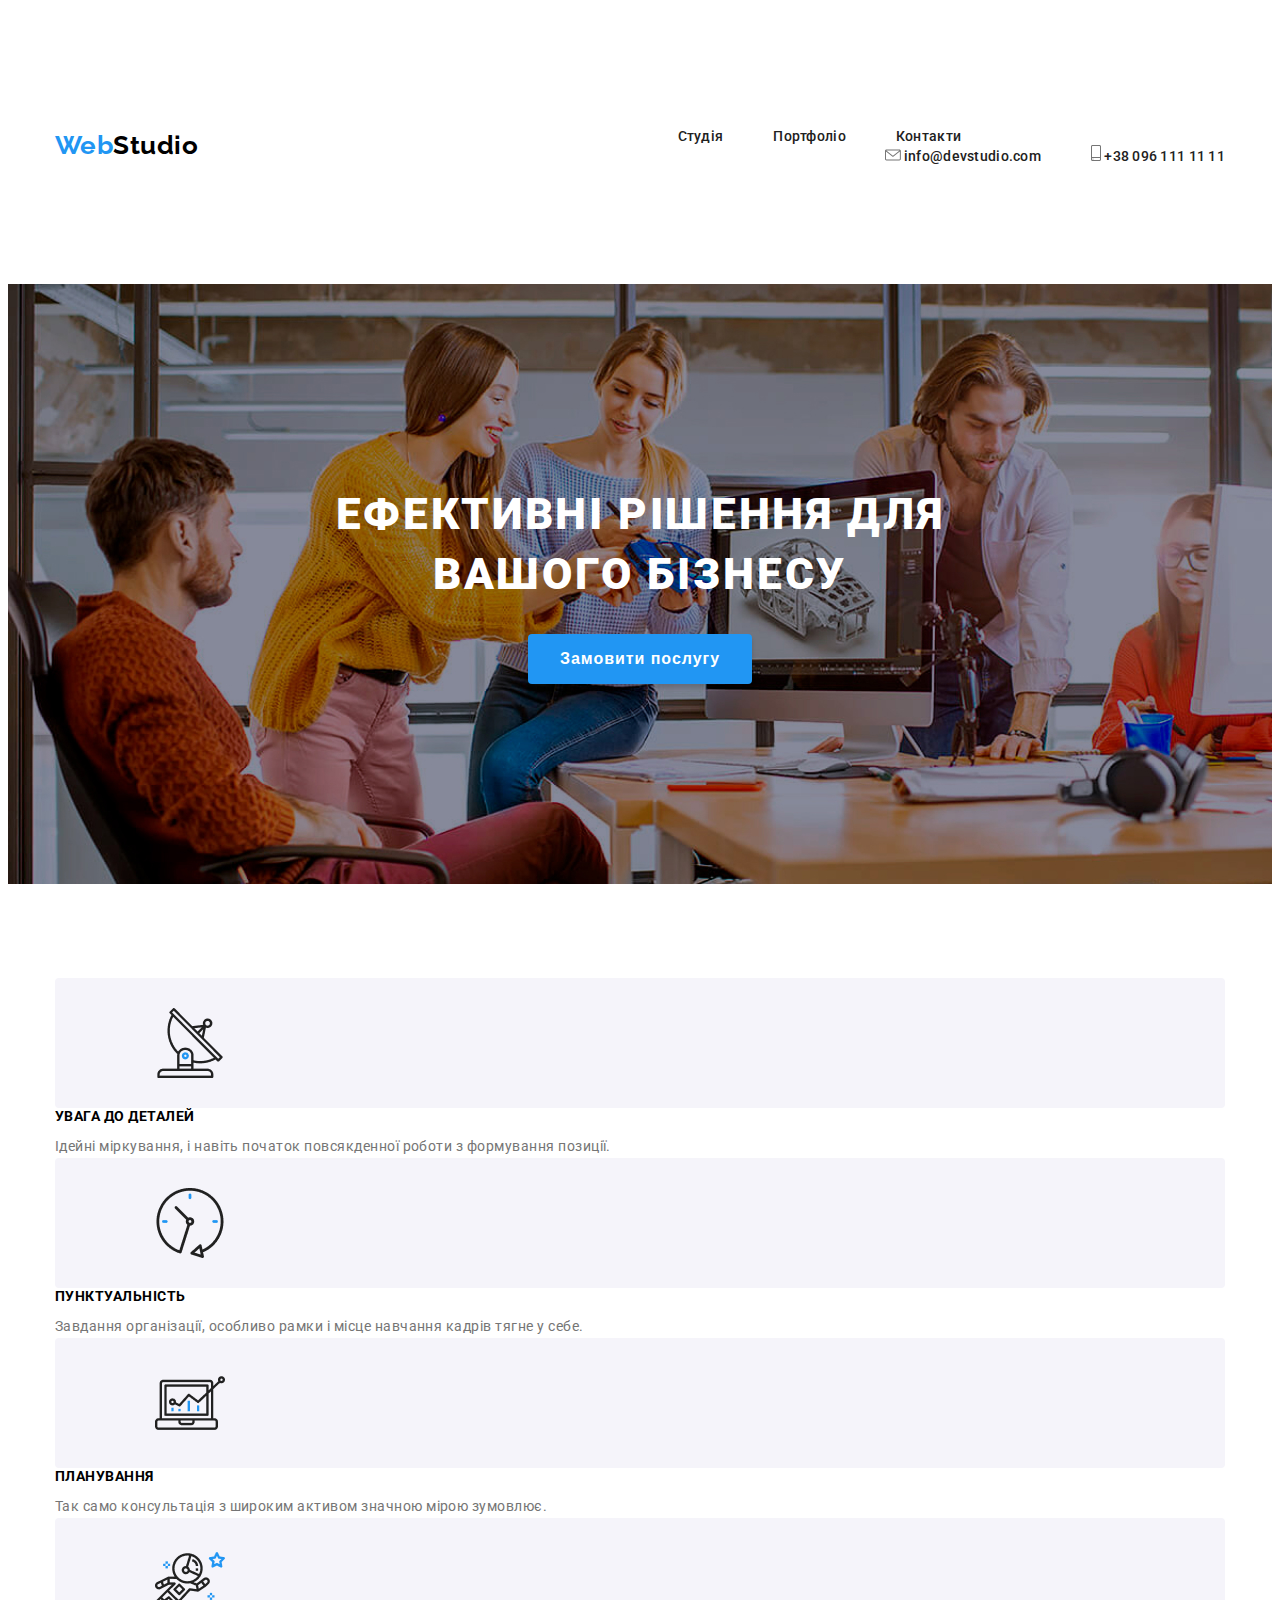
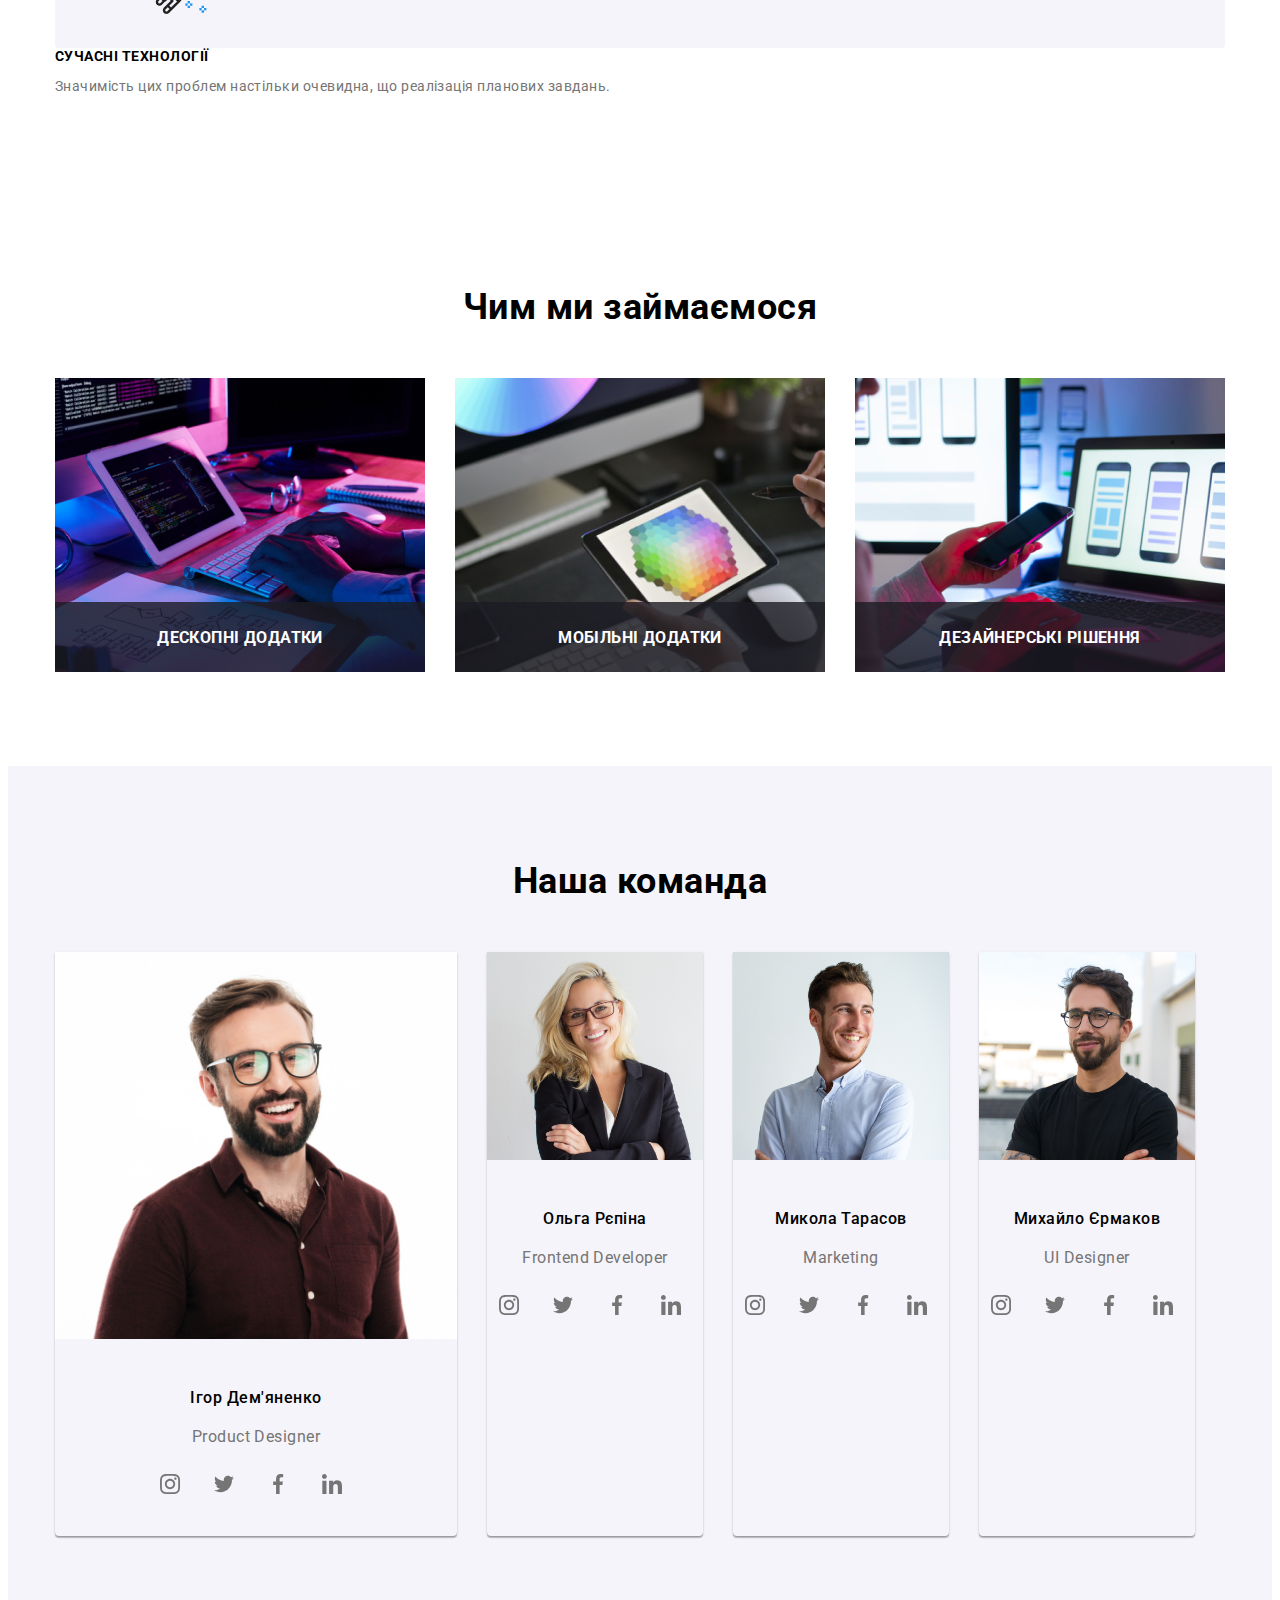
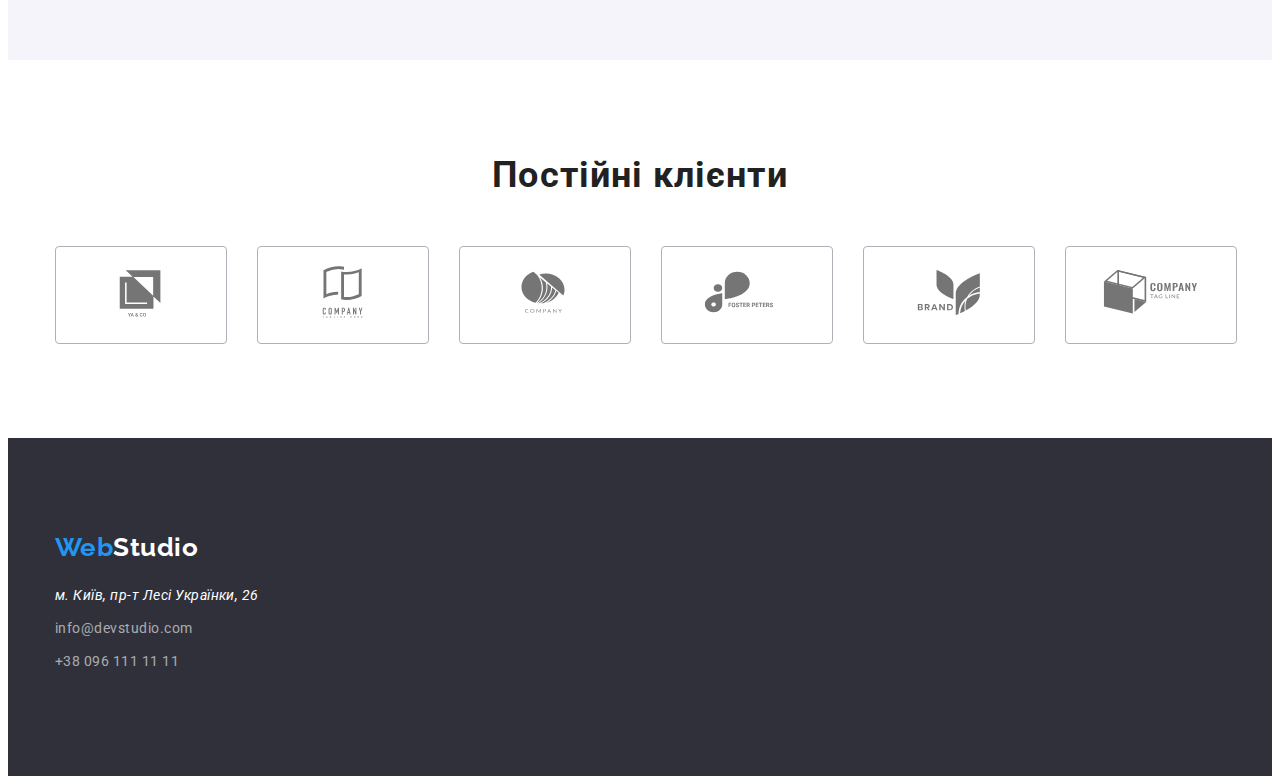
<file: index.html>
<!DOCTYPE html>
<html lang="en">
  <head>
    <meta charset="UTF-8" />
    <meta http-equiv="X-UA-Compatible" content="IE=edge" />
    <meta name="viewport" content="width=device-width, initial-scale=1.0" />
    <title>WebStudio</title>
   <link rel="preconnect" href="https://fonts.googleapis.com">
<link rel="preconnect" href="https://fonts.gstatic.com" crossorigin>
<link href="https://fonts.googleapis.com/css2?family=Montserrat:wght@400;700&family=Raleway:wght@700&family=Roboto:wght@400;500;700;900&display=swap" rel="stylesheet">

 <link rel="stylesheet" href="/css/main.min.css">
  </head>
  <body>
    <header>
      <section class="sekshion">
  <div class="container header">

<a class="logo" href="./">Web<span>Studio</span></a>
 <button type="button" class="viutils" data-menu-button>
            <svg width="40" height="40"> 
              <use href="./imagis/advanture/symbol-defs.svg#burger" class="open-pop"></use>
              <use href="./imagis/advanture/symbol-defs.svg#opolik" class="close-pop"></use>
            </svg>
          </button>





  
          <!--Навігація -->
          <!-- Логотип -->
           <div class="mobile" data-menu>
     <nav>
          <ul class="nav-list">
          <li class="nav-item">
            <a class="nav-link" href="./">Студія</a>
          </li>
          <li class="nav-item">
            <a class="nav-link"href="./portfolio.html">Портфоліо</a>
          </li>
          <li class="nav-item">
            <a class="nav-link" href="./">Контакти</a>
          </li>
        </ul>
        <ul class="contact-list">
        <li class="contacts-item"><a class="contacts-link" href="./">
          <svg class="contacts-icon" width="16" height="12">
            <use href="./imagis/advanture/symbol-defs.svg#icon-gmeil"></use>
          </svg>
           info@devstudio.com
          </a></li>
        <li class="contacts-item">
          <a class="contacts-link" href="./">
          <svg class="contacts-icon" width="10" height="16">
            <use  href="./imagis/advanture/symbol-defs.svg#icon-Phone"></use>
          </svg>
          +38 096 111 11 11</a></li>
        </ul>
      </nav> 
        </div>
        
        <!-- шапка сайту --></div></section>
    
   
      </header>
   
    
    <main>
      <!-- головний контент -->
      <section class=" hero sekshion ">
        <div class="container">
        <!-- секція герой -->
        <h1>Ефективні рішення для <br> вашого бізнесу</h1>
        <button class="hero-button " data-open-modal>Замовити послугу</button>
      
      </div>
      <div class="backdrop is-hidden" data-backdrop>
        <div class="modal">
          <button class="close" data-close-modal>
            <svg  xmlns="http://www.w3.org/2000/svg" class="formi" width="18" height="18" viewBox="0 0 18 18" fill="none">
<path d="M15 4.10786L13.8921 3L9.5 7.39214L5.10786 3L4 4.10786L8.39214 8.5L4 12.8921L5.10786 14L9.5 9.60786L13.8921 14L15 12.8921L10.6079 8.5L15 4.10786Z" fill="black"/>
</svg>
</button>
            
                  
          <form action="">
            
            <h2 class="form-title">Залиште свої дані, ми вам передзвонимо</h2>
            <ul>
          <li class="form-field">
            <label for="name" class="form-ladel" >ім'я</label>
            <input id="name" name="name" type="text" class="form-input">
           <svg xmlns="http://www.w3.org/2000/svg" class="form-svg" width="18" height="18" viewBox="0 0 18 18" fill="none">
<g clip-path="url(#clip0_1_2667)">
<path d="M9 9C10.6575 9 12 7.6575 12 6C12 4.3425 10.6575 3 9 3C7.3425 3 6 4.3425 6 6C6 7.6575 7.3425 9 9 9ZM9 10.5C6.9975 10.5 3 11.505 3 13.5V14.25C3 14.6625 3.3375 15 3.75 15H14.25C14.6625 15 15 14.6625 15 14.25V13.5C15 11.505 11.0025 10.5 9 10.5Z" fill="#212121"/>
</g>
<defs>
<clipPath id="clip0_1_2667">
<rect width="18" height="18" fill="white"/>
</clipPath>
</defs>
</svg>
          </li>
          <li class="form-field">
            <label for="tel" class="form-ladel">телефон</label>
            <input id="tel" name="tel" type="tel" class="form-input">
           <svg xmlns="http://www.w3.org/2000/svg"  class="form-svg" width="18" height="18" viewBox="0 0 18 18" fill="none">
<g clip-path="url(#clip0_1_2673)">
<path d="M13.996 11.1226L12.1579 10.9127C11.7164 10.862 11.2822 11.014 10.971 11.3252L9.63945 12.6568C7.59144 11.6147 5.91251 9.94296 4.87041 7.8877L6.20922 6.54888C6.5204 6.2377 6.67237 5.80349 6.62171 5.36205L6.41185 3.53836C6.325 2.80745 5.70988 2.25745 4.97173 2.25745H3.71976C2.902 2.25745 2.22175 2.93771 2.2724 3.75547C2.65595 9.93572 7.59868 14.8712 13.7717 15.2548C14.5894 15.3054 15.2697 14.6252 15.2697 13.8074V12.5555C15.2769 11.8245 14.7269 11.2094 13.996 11.1226Z" fill="#212121"/>
</g>
<defs>
<clipPath id="clip0_1_2673">
<rect width="18" height="18" fill="white"/>
</clipPath>
</defs>
</svg>
          </li>
          <li class="form-field">
            <label for="emeil" class="form-ladel">Пошта</label>
            <input id="emeil" name="emeil" type="emeil" class="form-input">
            <svg xmlns="http://www.w3.org/2000/svg" class="form-svg" width="18" height="18" viewBox="0 0 18 18" fill="none">
<g clip-path="url(#clip0_1_2679)">
<path d="M15 3H3C2.175 3 1.5075 3.675 1.5075 4.5L1.5 13.5C1.5 14.325 2.175 15 3 15H15C15.825 15 16.5 14.325 16.5 13.5V4.5C16.5 3.675 15.825 3 15 3ZM14.7 6.1875L9.3975 9.5025C9.1575 9.6525 8.8425 9.6525 8.6025 9.5025L3.3 6.1875C3.1125 6.0675 3 5.865 3 5.6475C3 5.145 3.5475 4.845 3.975 5.1075L9 8.25L14.025 5.1075C14.4525 4.845 15 5.145 15 5.6475C15 5.865 14.8875 6.0675 14.7 6.1875Z" fill="#212121"/>
</g>
<defs>
<clipPath id="clip0_1_2679">
<rect width="18" height="18" fill="white"/>
</clipPath>
</defs>
</svg>

          </li>
          <li class="form-field">
            <label for="coment" class="form-ladel h">Коментар</label>
            <textarea  id="coment" placeholder="введіть текст" ></textarea>
           
          </li>
          <li>
            <svg  width="16" height="15">
              <use href="/imagis/advanture/symbol-defs.svg#ded"></use>
            </svg>
            <p class="form-p" >Погоджуюся з розсилкою та приймаю <a href="" class="form-a">Умови договору</a></p>
          </li>
          <li><button class="form-buton">Відправити</button></li>
            </ul>
          </form>
        </div>
        </div>
      </section>
      <section class="sekshion">
        <div class="container">
          
        <!-- переваги -->
        
        <ul class="list adwantages">
           <li  class="img-slot"> 
           <img src="./imagis/advanture/antenna 1.png" alt=""></li>
          <li class="taxtik">
            <h3 class="title">Увага до деталей</h3>
            <p class="itemt">
              Ідейні міркування, і навіть початок повсякденної роботи з
              формування позиції.
            </p>
          </li>
           <li class="img-slot"> <img src="./imagis/advanture/clock 1.png" alt=""></li>
          <li class="taxtik">
            <h3 class="title">Пунктуальність</h3>
            <p class="itemt">
              Завдання організації, особливо рамки і місце навчання кадрів тягне
              у себе.
            </p>
          </li > <li class="img-slot"> <img src="./imagis/advanture/diagram 1.png" alt=""></li>
          <li>
            <h3 class="title">Планування</h3>
            <p class="itemt">
              Так само консультація з широким активом значною мірою зумовлює.
            </p>
          </li><li class="img-slot"> <img src="./imagis/advanture/astronaut 1.png" alt=""></li>
          <li class="taxtik">
            <h3 class="title">Сучасні технології</h3>
            <p class="itemt">
              Значимість цих проблем настільки очевидна, що реалізація планових
              завдань.
            </p>
          </li>
        </ul>
    </div>
      </section>
      <section class="sekshion">
        <div class="container">
        <h2 class="title2" >Чим ми займаємося</h2>
        <ul class="what-we-do">
           <li class="what-we-do-item">
            <img src="./imagis/advanture/exampl-1.jpg" alt="" />
           <div>
            <p class="text"> 
            Дескопні додатки
            </p>
           </div>
         
           </li>
           <li class="what-we-do-item">
            <img src="./imagis/advanture/exampl-2.jpg" alt="" />
            <div>  
              <p class="text">
              Мобільні додатки
            </p>
          </div>
      
          </li>
          <li class="what-we-do-item">
            <img src="./imagis/advanture/exampl-3.jpg" alt="" />
            <div>
              <p class="text">
              Дезайнерські рішення
            </p>
          </div>
          </li>
    
        </ul>
        </div>
        </section>
        <section class="sekshion color">
          <div class="container">
          <h2 class="title2" >Наша команда</h2>
          <ul class="what-we-doa">
         <li  class="lol"> 
<img src="./imagis/advanture/demianenko1x.jpg" alt="" 
srcset="
./imagis/advanture/demianenko1x.jpg 1x,
./imagis/advanture/demianenko2x.jpg 2x,
./imagis/advanture/demianenko3x.jpg 3x
"

sizes="(min-width: 1200px) 270px, (min-width: 768px) 354px, (max-width: 767px) 450px"



>           
         
 <br>
          <b class="name">Ігор Дем'яненко</b><p class="sur-neme">Product Designer</p>
           <ul class="network-list">
        <li class="network-item">
                      <a href="" class="network-link">
                        <svg class="network-icon" width="20" height="20">
                          <use href="./imagis/advanture/symbol-defs.svg#icon-instagram"></use>
                        </svg>
                      </a>
                    </li>
                    <li class="network-item">
                      <a href="" class="network-link">
                        <svg class="network-icon" width="20" height="20">
                          <use href="./imagis/advanture/symbol-defs.svg#icon-twitter"></use>
                        </svg>
                      </a>
                    </li>
                    <li class="network-item">
                      <a href="" class="network-link">
                        <svg class="network-icon" width="20" height="20">
                          <use href="./imagis/advanture/symbol-defs.svg#icon-facebook"></use>
                        </svg>
                      </a>
                    </li>
                    <li class="network-item">
                      <a href="" class="network-link">
                        <svg class="network-icon" width="20" height="20">
                          <use href="./imagis/advanture/symbol-defs.svg#icon-linkedin"></use>
                        </svg>
                      </a>
                    </li>
      </ul>
        </li>
         <li class="lol">
          <img   src="./imagis/advanture/img (1).jpg" alt="" width="300" /> <br>
          <b class="name">Ольга Рєпіна</b><p class="sur-neme">Frontend Developer</p>
           <ul class="network-list">
        <li class="network-item">
                      <a href="" class="network-link">
                        <svg class="network-icon" width="20" height="20">
                          <use href="./imagis/advanture/symbol-defs.svg#icon-instagram"></use>
                        </svg>
                      </a>
                    </li>
                    <li class="network-item">
                      <a href="" class="network-link">
                        <svg class="network-icon" width="20" height="20">
                          <use href="./imagis/advanture/symbol-defs.svg#icon-twitter"></use>
                        </svg>
                      </a>
                    </li>
                    <li class="network-item">
                      <a href="" class="network-link">
                        <svg class="network-icon" width="20" height="20">
                          <use href="./imagis/advanture/symbol-defs.svg#icon-facebook"></use>
                        </svg>
                      </a>
                    </li>
                    <li class="network-item">
                      <a href="" class="network-link">
                        <svg class="network-icon" width="20" height="20">
                          <use href="./imagis/advanture/symbol-defs.svg#icon-linkedin"></use>
                        </svg>
                      </a>
                    </li>
      </ul>
        </li>
        <li class="lol">
          <img  src="./imagis/advanture/img (2).jpg" alt="" width="300" /> <br>
          <b class="name">Микола Тарасов</b><p class="sur-neme">Marketing</p>
           <ul class="network-list">
        <li class="network-item">
                      <a href="" class="network-link">
                        <svg class="network-icon" width="20" height="20">
                          <use href="./imagis/advanture/symbol-defs.svg#icon-instagram"></use>
                        </svg>
                      </a>
                    </li>
                    <li class="network-item">
                      <a href="" class="network-link">
                        <svg class="network-icon" width="20" height="20">
                          <use href="./imagis/advanture/symbol-defs.svg#icon-twitter"></use>
                        </svg>
                      </a>
                    </li>
                    <li class="network-item">
                      <a href="" class="network-link">
                        <svg class="network-icon" width="20" height="20">
                          <use href="./imagis/advanture/symbol-defs.svg#icon-facebook"></use>
                        </svg>
                      </a>
                    </li>
                    <li class="network-item">
                      <a href="" class="network-link">
                        <svg class="network-icon" width="20" height="20">
                          <use href="./imagis/advanture/symbol-defs.svg#icon-linkedin"></use>
                        </svg>
                      </a>
                    </li>
      </ul>
        </li>
        <li class="lol">
          <img  src="./imagis/advanture/img (3).jpg" alt="" width="300" /><br> 
          <b class="name">Михайло Єрмаков</b><p class="sur-neme">UI Designer</p>
         <ul class="network-list">
        <li class="network-item">
                      <a href="" class="network-link">
                        <svg class="network-icon" width="20" height="20">
                          <use href="./imagis/advanture/symbol-defs.svg#icon-instagram"></use>
                        </svg>
                      </a>
                    </li>
                    <li class="network-item">
                      <a href="" class="network-link">
                        <svg class="network-icon" width="20" height="20">
                          <use href="./imagis/advanture/symbol-defs.svg#icon-twitter"></use>
                        </svg>
                      </a>
                    </li>
                    <li class="network-item">
                      <a href="" class="network-link">
                        <svg class="network-icon" width="20" height="20">
                          <use href="./imagis/advanture/symbol-defs.svg#icon-facebook"></use>
                        </svg>
                      </a>
                    </li>
                    <li class="network-item">
                      <a href="" class="network-link">
                        <svg class="network-icon" width="20" height="20">
                          <use href="./imagis/advanture/symbol-defs.svg#icon-linkedin"></use>
                        </svg>
                      </a>
                    </li>
      </ul>  </li>
    </ul>
      </div>
        </section>
        <section class="sekshion">
<div class="container">
  <h3 class="symbol-h3">Постійні клієнти</h3>
  <ul class="symbol-list">
    <li class=" symbol-item">
                      <a href="" class="">
                        <svg class="symbol-icon" width="106" height="60">
                          <use href="./imagis/advanture/symbol-defs.svg#icon-Logo-YACO"></use>
                        </svg>
                      </a>
                    </li>
                    <li class="symbol-item">
                      <a href="" class="symbol-link">
                        <svg class="symbol-icon" width="106" height="60">
                          <use href="./imagis/advanture/symbol-defs.svg#icon-Logo-tagline-here"></use>
                        </svg>
                      </a>
                    </li>
                    <li class="symbol-item">
                      <a href="" class="symbol-link">
                        <svg class="symbol-icon" width="106" height="60">
                          <use href="./imagis/advanture/symbol-defs.svg#icon-Logo-company"></use>
                        </svg>
                      </a>
                    </li>
                    <li class="symbol-item">
                      <a href="" class="symbol-link">
                        <svg class="symbol-icon" width="106" height="60">
                          <use href="./imagis/advanture/symbol-defs.svg#icon-Logo-foster-peters"></use>
                        </svg>
                      </a>
                    </li>
                    <li class="symbol-item">
                      <a href="" class="symbol-link">
                        <svg class="symbol-icon" width="106" height="60">
                          <use href="./imagis/advanture/symbol-defs.svg#icon-Logo-brand"></use>
                        </svg>
                      </a>

                    </li>
                    <li class="symbol-item">
                      <a href="" class="symbol-link">
                        <svg class="symbol-icon" width="106" height="60">
                          <use href="./imagis/advanture/symbol-defs.svg#icon-Logo-tag-line"></use>
                        </svg>
                      </a>
                    </li>
  </ul>
</div>
        </section>
    </main>
    <footer>
      <section class="sekshion">
        <div class="container">
              <!-- Логотип -->
              <a class="logo top" href="./">Web<span class="st">Studio</span></a>
              <address>м. Київ, пр-т Лесі Українки, 26</address>
            </nav>
            <ul>
              <li class="kek"><a class="navik" href="./">info@devstudio.com</a></li>
          
              <li class="kek"><a class="navik" href="./">+38 096 111 11 11</a></li>
            </ul>
          </div>
          </section>
    </footer>
    <script src="./styles/js/mobile-menu.js"></script>
    <!-- <script src="./styles/js/modal.js"></script> -->
  </body>
</html>
</file>
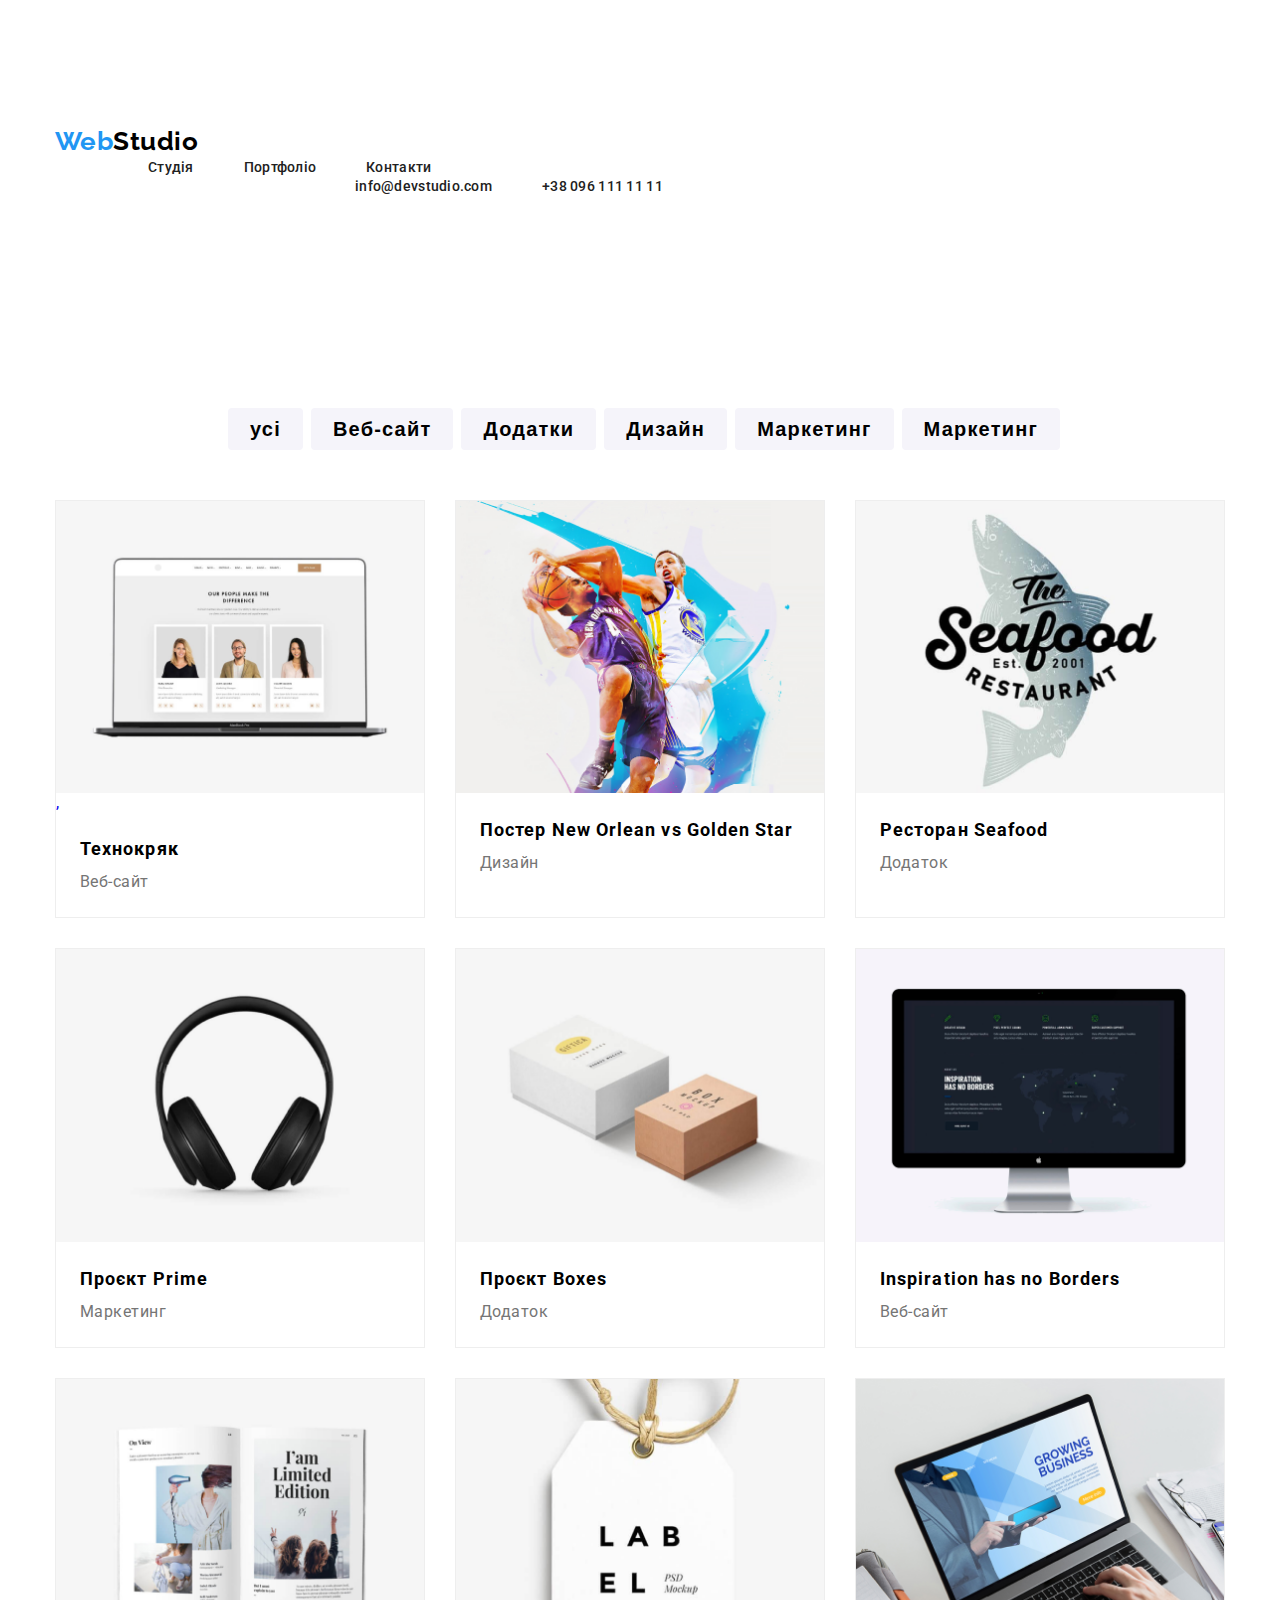
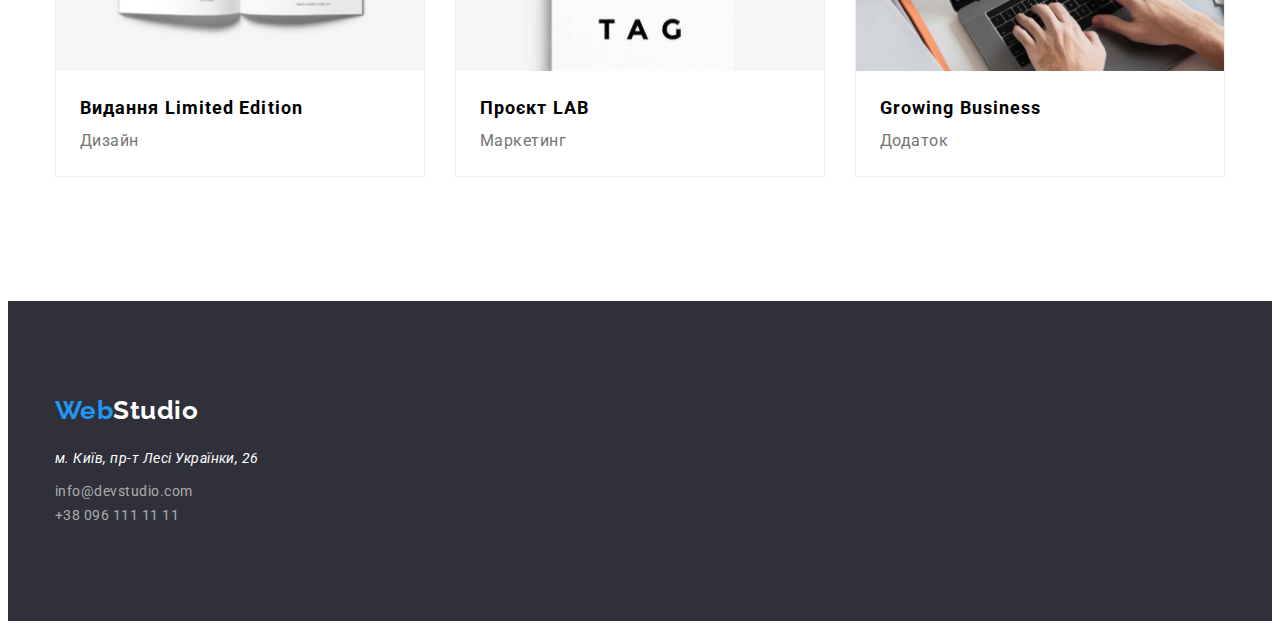
<file: portfolio.html>
<!DOCTYPE html>
<html lang="en">
<head>
    <meta charset="UTF-8">
    <meta http-equiv="X-UA-Compatible" content="IE=edge">
    <meta name="viewport" content="width=device-width, initial-scale=1.0">
    <title>Document</title>
       <link rel="preconnect" href="https://fonts.googleapis.com">
<link rel="preconnect" href="https://fonts.gstatic.com" crossorigin>
<link href="https://fonts.googleapis.com/css2?family=Montserrat:wght@400;700&family=Raleway:wght@700&family=Roboto:wght@400;500;700;900&display=swap" rel="stylesheet">
 <link rel="stylesheet" href="./css/main.min.css">
</head>
<body>
    <header>
      
      <section class="sekshion">
        <div class="container header">
          <nav>
          <!-- Логотип -->
       <a class="logo" href="./">Web<span>Studio</span></a>
          <!--Навігація -->
          <ul class="nav-list">
          <li class="nav-item">
            <a class="nav-link" href="./">Студія</a>
          </li>
          <li class="nav-item">
            <a class="nav-link"href="./portfolio.html">Портфоліо</a>
          </li>
          <li class="nav-item">
            <a class="nav-link" href="./">Контакти</a>
          </li>
        </ul>
        
        <ul class="contact-list">
        <li class="contacts-item"><a class="contacts-link" href="./">info@devstudio.com</a></li>
        <li class="contacts-item"><a class="contacts-link" href="./">+38 096 111 11 11</a></li>
        </ul>
      </nav>
        <!-- шапка сайту --></div>
        </section>
        
      </header>
<main>
  <section class="sekshion">
      <div class="container">
<ul class="butonciki">
<li><button class="butoncik">усі</button></li>
<li><button class="butoncik">Веб-сайт</button></li>
<li><button class="butoncik">Додатки</button></li>
<li><button class="butoncik">Дизайн</button></li>
<li><button class="butoncik">Маркетинг</button></li>
<li><button class="butoncik daun">Маркетинг</button></li>




</ul>
<ul class="gmail">
<li class="bobiki">
  <a href="./" class="gh">
  <div class="thumb">
  <img class="imegiki " src="/imagis/advanture/lol9.png" alt="">
  <div class="overlay">
    <p>
    Ресурс предлагает комплексные предложения с разным уровнем функционала и сервисов. Все это позволит посетителю получить исчерпывающие сведения о компании или частном лице.
  </p>
</div>
,
</div>
  <br>
  <b class="logi">Технокряк</b>
  <p class="lolo">Веб-сайт</p>
</a>
</li>

<li class="bobiki">
  <a href="./" class="gh">
     <div class="thumb">
  <img class="imegiki " src="/imagis/advanture/lol8.png" alt="">
  <br>
  <b class="logi">Постер New Orlean vs Golden Star</b>
  <p class="lolo">Дизайн</p>
</a>
</li>
<li class="bobiki">
  <a href="./" class="gh">
     <div class="thumb">
  <img class="imegiki " src="/imagis/advanture/lol7.png" alt="">
  <br>
  <b class="logi">Ресторан Seafood</b>
  <p class="lolo">Додаток</p>
</a>
</li>

<li class="bobiki">
  <a href="./" class="gh">
     <div class="thumb">
  <img class="imegiki " src="/imagis/advanture/lol1.png" alt="">
  <br>
  <b class="logi">Проєкт Prime</b>
  <p class="lolo">Маркетинг</p>
</a>
</li>
<li class="bobiki">
  <a href="./" class="gh">
     <div class="thumb">
  <img class="imegiki " src="/imagis/advanture/lol2.png" alt="">
  <br>
  <b class="logi">Проєкт Boxes</b>
  <p class="lolo">Додаток</p>
</a>
</li>
<li class="bobiki">
  <a href="./" class="gh">
     <div class="thumb">
  <img class="imegiki " src="/imagis/advanture/lol3.png" alt="">
  <br>
  <b class="logi">Inspiration has no Borders</b>
  <p class="lolo">Веб-сайт</p>
</a>
</li>

<li class="bobiki">
  <a href="./">
     <div class="thumb">
    <img class="imegiki " src="/imagis/advanture/lol4.png" alt="">
    <br>
    <b class="logi">Видання Limited Edition</b>
    <p class="lolo">Дизайн</p>
  </a>
  </li>
<li class="bobiki">
  <a href="./">
    <img class="imegiki " src="/imagis/advanture/lol5.png" alt="">
    <br>
    <b class="logi">Проєкт LAB</b>
    <p class="lolo">Маркетинг</p>
  </a>
</li>
<li class="bobiki">
  <a href="./">
     <div class="thumb">
    <img class="imegiki " src="/imagis/advanture/lol6.png" alt="">
    <br><b class="logi">Growing Business</b>
    <p class="lolo">Додаток</p>
  </a>
  </li>
</ul>

</div>
</section>
</main>
  <footer>
      
    <section class="sekshion">
      <div class="container">
    <!-- Логотип -->
<a class="logo" href="./">Web<span>Studio</span></a>
    <address>м. Київ, пр-т Лесі Українки, 26</address>
  </nav>
  <ul>
    <li><a class="navik" href="./">info@devstudio.com</a></li>
    <li><a class="navik" href="./">+38 096 111 11 11</a></li>
  </ul></div>
</section>
</footer>
 
</body>
</html>
</file>
<file: css/main.min.css>
:root{--primary-text-color: #212121;--secondary-text-color: #757575;--logo-color: #000000;--accent-color: #2196f3;--background-color: #ffffff;--hero-backrount-color: #2f303a;--portfolio-color: #f5f4fa}body{font-family:Roboto;font-style:normal;color:var(--primary-text-color);background-color:var(--background-color);letter-spacing:.03em}ul,p,h1,h2,h3,li{list-style:none;padding:0;margin:0}.sekshion{padding-top:94px;padding-bottom:94px}.container{padding-right:15px;padding-left:15px;margin-left:auto;margin-right:auto}@media screen and (min-width: 480px){.container{width:480px}}@media screen and (min-width: 768px){.container{width:768px}}@media screen and (min-width: 1200px){.container{width:1200px}}a{text-decoration:none}img{display:block;max-width:100%;height:auto}H1{font-weight:900;font-size:44px;line-height:60px;letter-spacing:.06em;margin-bottom:30px;text-transform:uppercase;color:var(--background-color)}html{-webkit-box-sizing:border-box;box-sizing:border-box}*,*::before,*::after{-webkit-box-sizing:inherit;box-sizing:inherit}.container.header{display:-webkit-box;display:-ms-flexbox;display:flex;-webkit-box-pack:center;-ms-flex-pack:center;justify-content:center;-webkit-box-align:center;-ms-flex-align:center;align-items:center;padding-top:24px;padding-bottom:25px;-webkit-box-pack:justify;-ms-flex-pack:justify;justify-content:space-between;position:relative;border:1px;border-color:red}.logo{font-family:"Raleway",sans-serif;font-weight:700;font-size:26px;line-height:31px;color:var(--accent-color)}.logo>span{color:var(--logo-color)}@media screen and (min-width: 1200px){.nav-list{display:-webkit-box;display:-ms-flexbox;display:flex;margin-left:93px}}@media screen and (max-width: 768px){.nav-item{margin-top:64px}}@media screen and (min-width: 768px){.contact-list{margin-left:300px;display:-webkit-box;display:-ms-flexbox;display:flex;-webkit-box-align:center;-ms-flex-align:center;align-items:center}}.contacts-icon{fill:#757575}@media screen and (min-width: 768px){.nav-item:not(:first-child),.contacts-item:not(:first-child){margin-left:50px}}.nav-link,.contacts-link{font-weight:500;font-size:14px;line-height:16px;letter-spacing:.02em}.contacts-icon:hover,.contacts-icon:focus,.nav-link:hover,.nav-link:focus,.contacts-link:hover,.contacts-link:focus{color:var(--accent-color);fill:var(--accent-color)}.contacts-link{color:var(--primary-text-color)}.nav-link{color:var(--primary-text-color);padding-top:32px;padding-bottom:32px}.contact-list{-webkit-box-align:center;-ms-flex-align:center;align-items:center}@media screen and (max-width: 768px){.contact-list{-webkit-box-orient:vertical;-webkit-box-direction:reverse;-ms-flex-direction:column-reverse;flex-direction:column-reverse}}@media screen and (min-width: 768px){.contact-list{display:-webkit-box;display:-ms-flexbox;display:flex}}.viutils{display:inline-block;top:10px;right:15px;width:40px;height:40px;position:absolute;background-color:red;z-index:5}@media screen and (min-width: 768px){.viutils{display:none}}@media screen and (max-width: 767px){.mobile{display:none;position:absolute;top:0;right:0;padding:48px;width:480px;height:796px;background-color:#fff;-webkit-box-pack:justify;-ms-flex-pack:justify;justify-content:space-between}.mobile.is-open{display:block}}.close-pop{display:none}.viutils.is-open .close-pop{display:block}.viutils.is-open .open-pop{display:none}.hero{padding-top:200px;padding-bottom:200px;background-color:var(--hero-backrount-color);background-image:url(/imagis/advanture/png5.jpg);text-align:center;height:100%;width:100%}.hero-button{font-weight:700;font-size:16px;line-height:30px;letter-spacing:.06em;border:none;-webkit-box-shadow:0px 4px 4px rgba(0,0,0,.15);box-shadow:0px 4px 4px rgba(0,0,0,.15);padding:10px 32px 10px 32px;border-radius:4px;text-align:center;color:var(--background-color);background-color:var(--accent-color)}.backdrop{position:fixed;top:0;left:0;width:100%;height:100%;background-color:rgba(66,56,69,.591);z-index:10000000}.modal{position:absolute;width:528px;height:581px;background-color:#fff;left:50%;top:50%;-webkit-transform:translate(-50%, -50%);transform:translate(-50%, -50%);padding:15px;border-radius:4px;-webkit-box-shadow:0px 2px 1px 0px rgba(0,0,0,.2),0px 1px 1px 0px rgba(0,0,0,.14),0px 1px 3px 0px rgba(0,0,0,.12);box-shadow:0px 2px 1px 0px rgba(0,0,0,.2),0px 1px 1px 0px rgba(0,0,0,.14),0px 1px 3px 0px rgba(0,0,0,.12);padding:40px}.backdrop.is-hidden{opacity:0;pointer-events:none}.close{position:absolute;width:30px;height:30px;border-radius:50%;right:8px;top:8px;border:1px solid rgba(0,0,0,.1)}.close-modal{width:18px;height:18px}.form-title{text-align:center;font-size:20px;font-weight:700;line-height:normal;letter-spacing:.6px;margin-bottom:12px}.form-field{display:-webkit-box;display:-ms-flexbox;display:flex;-webkit-box-orient:vertical;-webkit-box-direction:normal;-ms-flex-direction:column;flex-direction:column}.form-field:not(:last-child){margin-bottom:10px}.form-ladel{color:#757575;font-size:12px;font-weight:400;line-height:normal;letter-spacing:.12px;text-align:left}.form-svg{left:12px;bottom:27px;position:relative}.h{justify-self:left}.form-input{height:40px;width:448px;position:relative;border-radius:4px;border:1px solid rgba(33,33,33,.2)}#coment{color:rgba(117,117,117,.5);font-family:Roboto;font-size:12px;font-style:normal;font-weight:400;line-height:normal;letter-spacing:.12px;resize:none;width:448px;height:120px;border-radius:4px;border:1px solid rgba(33,33,33,.2);padding:12px 16px 12px 16px}.form-p{color:#757575;font-size:14px;font-weight:400;line-height:24px;letter-spacing:.42px}.form-a{color:#2196f3;font-size:14px;font-weight:400;line-height:24px;letter-spacing:.42px;text-decoration-line:underline}.form-buton{border-radius:4px;background:#2196f3;color:#fff;-webkit-box-shadow:0px 4px 4px 0px rgba(0,0,0,.15);box-shadow:0px 4px 4px 0px rgba(0,0,0,.15);padding:10px 52px;border:none;margin-top:15px;margin-bottom:40px}.what-we-do .text{color:#fff;font-weight:700;line-height:normal;letter-spacing:.42px;text-transform:uppercase;-webkit-box-align:center;-ms-flex-align:center;align-items:center}.what-we-do-item{position:relative}.what-we-do div{display:-webkit-box;display:-ms-flexbox;display:flex;-webkit-box-pack:center;-ms-flex-pack:center;justify-content:center;-webkit-box-align:center;-ms-flex-align:center;align-items:center;position:absolute;bottom:0;left:0;background:rgba(28,28,35,.8);width:370px;height:70px}.what-we-do{display:-webkit-box;display:-ms-flexbox;display:flex;-webkit-box-pack:justify;-ms-flex-pack:justify;justify-content:space-between}.what-we-do img{width:370px}.what-we-doa{-webkit-box-pack:justify;-ms-flex-pack:justify;justify-content:space-between}@media screen and (min-width: 768px){.what-we-doa{display:-webkit-box;display:-ms-flexbox;display:flex}}.what-we-doa img{margin-bottom:30px}.title2{font-weight:700;font-size:36px;line-height:42px;text-align:center;color:var(--logo-color)}@media screen and (max-width: 480px){.adwantages{display:-webkit-box;display:-ms-flexbox;display:flex}}@media screen and (min-width: 768px){.adwantages{-webkit-box-pack:justify;-ms-flex-pack:justify;justify-content:space-between}}.adwantages .title{font-weight:700;font-size:14px;line-height:16px;text-transform:uppercase;margin-bottom:10px;color:var(--logo-color)}.adwantages .itemt{font-weight:400;font-size:14px;line-height:24px;color:var(--secondary-text-color)}.network-list{display:-webkit-box;display:-ms-flexbox;display:flex;-webkit-box-pack:center;-ms-flex-pack:center;justify-content:center}.network-item{padding-right:10px}.network-link{display:-webkit-inline-box;display:-ms-inline-flexbox;display:inline-flex;width:44px;height:44px;color:var(--secondary-text-color);-webkit-box-pack:center;-ms-flex-pack:center;justify-content:center;-webkit-box-align:center;-ms-flex-align:center;align-items:center}.network-icon{fill:currentColor}.network-link:hover,.network-link:focus{background-color:var(--accent-color);color:var(--background-color);border-radius:50%}.navik{font-weight:400;font-size:14px;line-height:24px;color:rgba(255,255,255,.6)}.name{font-weight:500;font-size:16px;line-height:19px;margin-bottom:10px;display:inline-block;color:var(--logo-color)}.sur-neme{font-weight:400;font-size:16px;line-height:19px;margin-bottom:16px;color:var(--secondary-text-color);padding-top:10px}.img-slot{background-color:#f5f4fa;border-radius:4px;padding:30px 100px 30px 100px}.img-slot-list{display:-webkit-box;display:-ms-flexbox;display:flex;-ms-flex-pack:distribute;justify-content:space-around;margin-bottom:30px;margin-top:94px}footer{background-color:var(--hero-backrount-color)}footer .logo>span{color:var(--background-color)}address{font-weight:400;font-size:14px;line-height:24px;color:var(--background-color)}.logi{font-weight:700;font-size:18px;line-height:36px;letter-spacing:.06em;color:var(--logo-color);margin-left:24px}.lolo{font-weight:400;font-size:16px;line-height:30px;color:var(--secondary-text-color);margin-left:24px}.logi{margin-bottom:4px}.bobiki{border:1px solid #eee}.title2{padding-bottom:50px}address{margin-top:20px;margin-bottom:9px}.kek{margin-bottom:9px}.bobiki{width:calc((100% - 90px)/3);margin:15px;padding-bottom:20px}.butoncik{background:var(--background-color);background-color:#f5f4fa;padding:6px 22px 6px 22px;font-weight:700;border-radius:4px;font-weight:125px;font-size:20px;line-height:30px;letter-spacing:.06em;border:none;margin-left:8px}.butoncik:hover,.butoncik:focus{background-color:var(--accent-color);color:var(--background-color);-webkit-box-shadow:0px 4px 4px rgba(0,0,0,.15);box-shadow:0px 4px 4px rgba(0,0,0,.15)}.lol{margin-right:30px;-webkit-box-shadow:0px 1px 3px rgba(0,0,0,.12),0px 1px 1px rgba(0,0,0,.14),0px 2px 1px rgba(0,0,0,.2);box-shadow:0px 1px 3px rgba(0,0,0,.12),0px 1px 1px rgba(0,0,0,.14),0px 2px 1px rgba(0,0,0,.2);border-radius:0px 0px 4px 4px;text-align:center;-webkit-box-pack:center;-ms-flex-pack:center;justify-content:center;padding-bottom:30px;margin-bottom:30px}.butonciki,.daun:not(:first-child){padding-bottom:50px;display:-webkit-box;display:-ms-flexbox;display:flex;-webkit-box-pack:center;-ms-flex-pack:center;justify-content:center}.gmail{display:-webkit-box;display:-ms-flexbox;display:flex;-webkit-box-pack:justify;-ms-flex-pack:justify;justify-content:space-between;padding-bottom:30px;-ms-flex-wrap:wrap;flex-wrap:wrap;margin:-15px}.thumb{position:relative;overflow:hidden}.overlay{position:absolute;background-color:var(--accent-color);top:0;bottom:0;left:0;right:0;-webkit-transform:translateY(100%);transform:translateY(100%);-webkit-transition:-webkit-transform 250ms cubic-bezier(0.4, 0, 0.2, 1);transition:-webkit-transform 250ms cubic-bezier(0.4, 0, 0.2, 1);transition:transform 250ms cubic-bezier(0.4, 0, 0.2, 1);transition:transform 250ms cubic-bezier(0.4, 0, 0.2, 1), -webkit-transform 250ms cubic-bezier(0.4, 0, 0.2, 1);color:#fff;padding:63px 63px 63px 63px;color:#fff;font-size:18px;font-weight:400;line-height:28px;letter-spacing:.54px}.bobiki>a:hover .overlay{-webkit-transform:translateY(0);transform:translateY(0)}.symbol-icon{fill:var(--secondary-text-color);margin-top:16px;margin-left:32px;margin-bottom:16px;margin-right:32px}.symbol-item{border-radius:4px;border:1px solid #afb1b8;margin-right:30px}.symbol-list{display:-webkit-box;display:-ms-flexbox;display:flex}.formi{display:-webkit-box;display:-ms-flexbox;display:flex;position:absolute;top:6px;right:6px}.symbol-item:hover,.symbol-item:focus,.symbol-icon:hover,.symbol-icon:focus{border-radius:4px;border-color:var(--accent-color);fill:var(--accent-color)}.symbol-h3{color:#212121;text-align:center;font-family:Roboto;font-size:36px;font-style:normal;font-weight:700;line-height:normal;letter-spacing:1.08px;padding-bottom:50px}.color{background:#f5f4fa}/*# sourceMappingURL=main.min.css.map */
</file>
